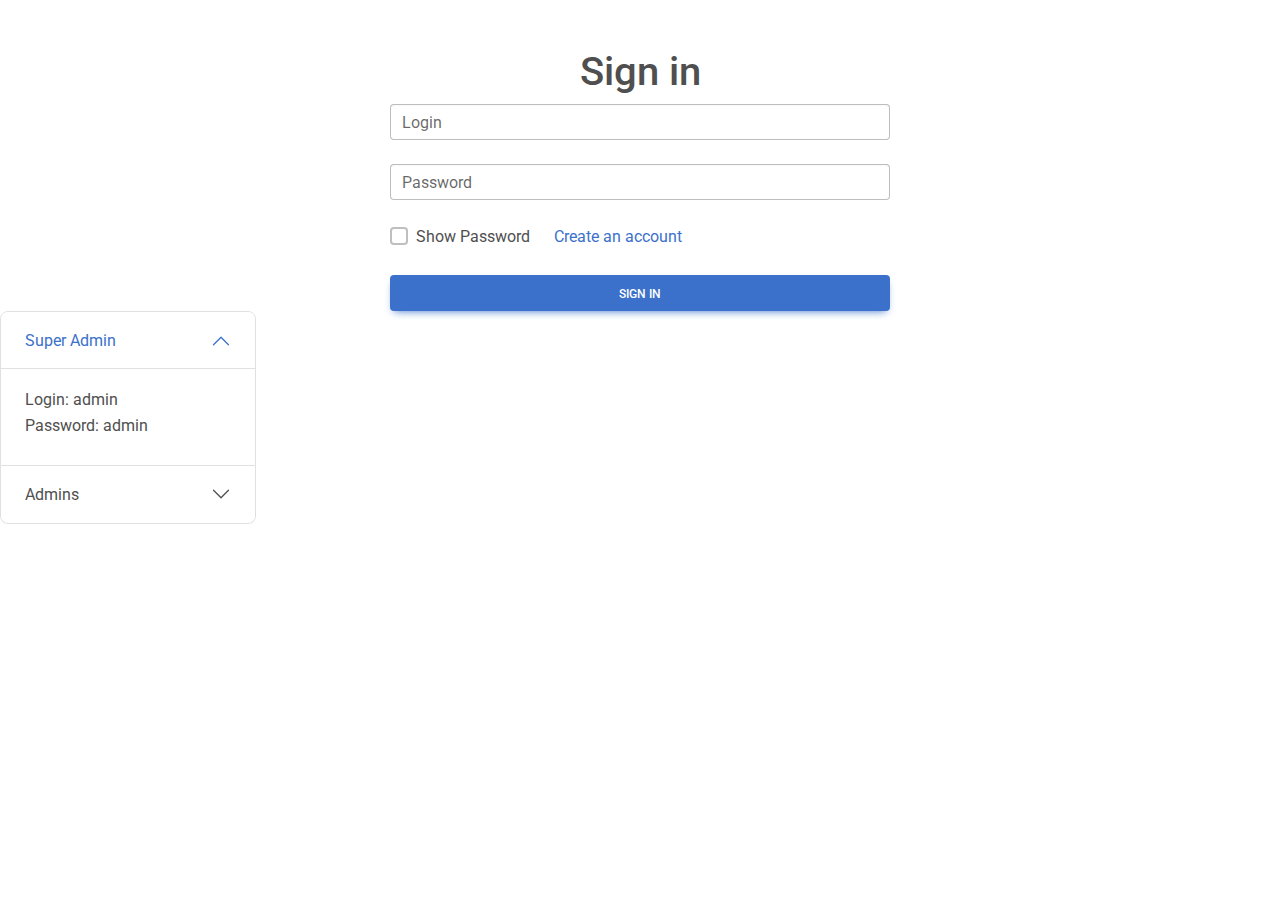
<file: index.html>
<!DOCTYPE html>
<html lang="en">

<head>
  <meta charset="UTF-8">
  <meta http-equiv="X-UA-Compatible" content="IE=edge">
  <meta name="viewport" content="width=device-width, initial-scale=1.0">
  <link rel="stylesheet" href="https://cdnjs.cloudflare.com/ajax/libs/font-awesome/6.0.0/css/all.min.css" />
  <link rel="stylesheet" href="https://fonts.googleapis.com/css2?family=Roboto:wght@300;400;500;700;900&display=swap" />
  <link rel="stylesheet" href="./css/mdb.min.css" />
  <link rel="stylesheet" href="./css/style.css" />
  <title>Sign in</title>
</head>

<body>
  <div class="wrapper">
    <div class="container">
      <div class="sign-in classic-form mt-5 mx-auto">
        <h1 class="sign-in__title title">Sign in</h1>
        <form class="sign-in__form">
          <!-- * Email input -->
          <div class="form-outline mb-4">
            <input type="text" id="login" class="form-control">
            <label class="form-label" for="login">Login</label>
            <div class="form-notch">
              <div class="form-notch-leading" style="width: 9px;"></div>
              <div class="form-notch-middle" style="width: 40.8px;">
              </div>
              <div class="form-notch-trailing"></div>
            </div>
          </div>

          <!-- * Password input -->
          <div class="form-outline mb-4">
            <input type="password" id="password" class="form-control">
            <label class="form-label" for="password" style="margin-left: 0px;">Password</label>
            <div class="form-notch">
              <div class="form-notch-leading" style="width: 9px;"></div>
              <div class="form-notch-middle" style="width: 64.8px;"></div>
              <div class="form-notch-trailing"></div>
            </div>
          </div>

          <!-- * Checkbox input -->
          <div class="d-flex mb-4">
            <div class="form-check me-4">
              <input class="form-check-input" type="checkbox" id="btn-showPassword" />
              <label class="form-check-label" for="btn-showPassword">Show Password</label>
            </div>

            <a href="" id="redirectLink">Create an account</a>
          </div>

          <button type="button" id="btn-submit" class="btn btn-primary btn-block">Sign in</button>
        </form>
      </div>

      <div class="users">
        <div class="users__body">
          <div class="accordion" id="accordionExample">
            <div class="accordion-item">
              <h2 class="accordion-header" id="headingOne">
                <button class="accordion-button" type="button" data-mdb-toggle="collapse" data-mdb-target="#collapseOne"
                  aria-expanded="true" aria-controls="collapseOne">
                  Super Admin
                </button>
              </h2>
              <div id="collapseOne" class="accordion-collapse collapse show" aria-labelledby="headingOne"
                data-mdb-parent="#accordionExample">
                <div class="accordion-body" id="super-admin"></div>
              </div>
            </div>
            <div class="accordion-item">
              <h2 class="accordion-header" id="headingTwo">
                <button class="accordion-button collapsed" type="button" data-mdb-toggle="collapse"
                  data-mdb-target="#collapseTwo" aria-expanded="false" aria-controls="collapseTwo">
                  Admins
                </button>
              </h2>
              <div id="collapseTwo" class="accordion-collapse collapse" aria-labelledby="headingTwo"
                data-mdb-parent="#accordionExample">
                <div class="accordion-body" id="admin"></div>
              </div>
            </div>
          </div>
        </div>
      </div>
    </div>
    <!-- * State Message -->
    <div class="status-message" id="status-message"></div>
  </div>

  <script src="./js/libs/mdb.min.js"></script>
  <script type="module" src="./js/auth.js"></script>
</body>

</html>
</file>
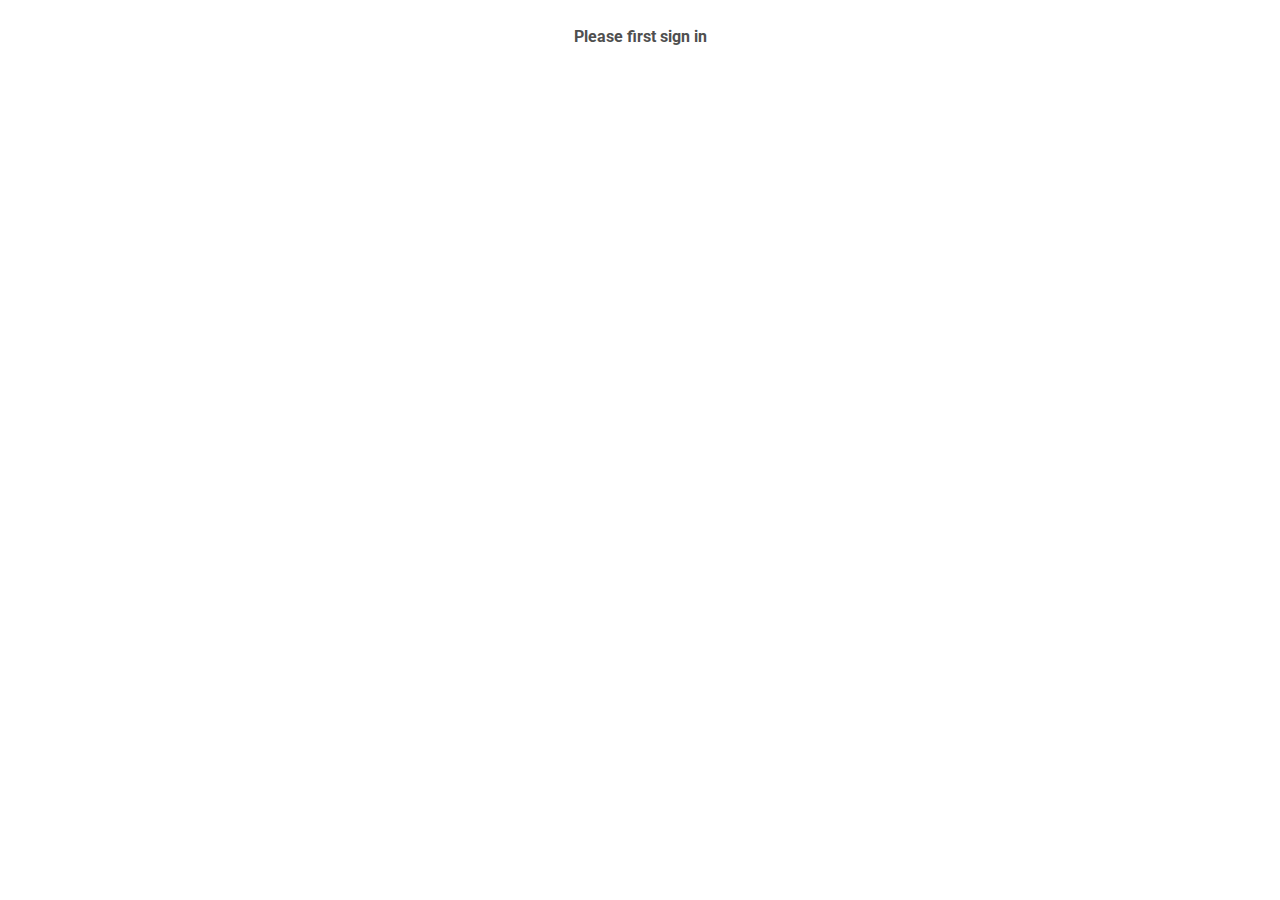
<file: admin.html>
<!DOCTYPE html>
<html lang="en">

<head>
    <meta charset="UTF-8">
    <meta http-equiv="X-UA-Compatible" content="IE=edge">
    <meta name="viewport" content="width=device-width, initial-scale=1.0">
    <link rel="stylesheet" href="https://cdnjs.cloudflare.com/ajax/libs/font-awesome/6.0.0/css/all.min.css" />
    <link rel="stylesheet"
        href="https://fonts.googleapis.com/css2?family=Roboto:wght@300;400;500;700;900&display=swap" />
    <link rel="stylesheet" href="./css/mdb.min.css" />
    <link rel="stylesheet" href="./css/admin.css">
    <title>Admin Panel</title>
</head>

<body>
    <div class="wrapper">
        <nav class="navigation-body d-flex justify-content-between align-items-center shadow-5 rounded-5">
            <h3 class="title title-blog">My Panel</h3>
            <div class="dropdown dropdown-blog d-flex justify-content-end">
                <span class="user_name m-1"></span>
                <button class="dropdown-toggle d-flex align-items-center" href="#" id="navbarDropdownMenuAvatar"
                    role="button" data-mdb-toggle="dropdown" aria-expanded="false">
                    <img src="./image/avatar.png" class="rounded-circle" height="25" alt="avatar" loading="lazy" />
                </button>

                <ul class="dropdown-menu dropdown-menu-end" id="userMenu" aria-labelledby="navbarDropdownMenuAvatar">
                    <li>
                        <a href="notes.html" class="dropdown-item">All Notes</a>
                    </li>
                    <li>
                        <a class="dropdown-item" id="logout">Logout</a>
                    </li>
                </ul>
            </div>
        </nav>
        <div class="container">
            <section
                class="admin position-relative d-flex justify-content-between flex-column-reverse flex-md-row align-md-center gap-5 my-3 p-2">
                <div class="admin__users users">
                    <h2 class="title">Users</h2>
                    <ul class="users__block list-unstyled" id="userList"></ul>
                </div>

                <div class="admin__form form">
                    <div class="form classic-form">
                        <h3 class="form__title subtitle">Add user</h3>
                        <form class="form">
                            <!-- * Email input -->
                            <div class="form-outline mb-4">
                                <input type="text" id="login" class="form-control _required">
                                <label class="form-label" for="login">Login</label>
                                <div class="form-notch">
                                    <div class="form-notch-leading" style="width: 9px;"></div>
                                    <div class="form-notch-middle" style="width: 40.8px;">
                                    </div>
                                    <div class="form-notch-trailing"></div>
                                </div>
                            </div>

                            <!-- * Password input -->
                            <div class="form-outline mb-4">
                                <input type="password" id="password" class="form-control _required">
                                <label class="form-label" for="password" style="margin-left: 0px;">Password</label>
                                <div class="form-notch">
                                    <div class="form-notch-leading" style="width: 9px;"></div>
                                    <div class="form-notch-middle" style="width: 64.8px;"></div>
                                    <div class="form-notch-trailing"></div>
                                </div>
                            </div>

                            <!-- Cunfirm Password input-->
                            <div class="form-outline mb-4">
                                <input type="password" id="confirm" class="form-control _required">
                                <label class="form-label" for="confirm" style="margin-left: 0px;">Cunfirm
                                    Password</label>
                                <div class="form-notch">
                                    <div class="form-notch-leading" style="width: 9px;"></div>
                                    <div class="form-notch-middle" style="width: 111px;"></div>
                                    <div class="form-notch-trailing"></div>
                                </div>
                            </div>

                            <!-- * Checkbox input -->
                            <div class="d-flex mb-4 flex-lg-row flex-column">
                                <div class="form-check me-4">
                                    <input class="form-check-input" type="checkbox" id="btn-showPassword" />
                                    <label class="form-check-label" for="btn-showPassword">Show Password</label>
                                </div>

                                <div class="form-check me-4">
                                    <input class="form-check-input" type="checkbox" id="btn-makeAdmin" />
                                    <label class="form-check-label" for="btn-makeAdmin">Make an Admin</label>
                                </div>
                            </div>

                            <button type="button" id="submit" class="btn btn-primary btn-block">Sign in</button>
                        </form>
                    </div>
                </div>
            </section>

            <!-- * Modal -->
            <div class="popup">
                <div class="modal fade" id="exampleModal" tabindex="-1" aria-labelledby="exampleModalLabel"
                    aria-hidden="true">
                    <div class="modal-dialog">
                        <div class="modal-content">
                            <div class="modal-header">
                                <h5 class="modal-title" id="exampleModalLabel">Edit user</h5>
                                <button type="button" class="btn-close" data-mdb-dismiss="modal"
                                    aria-label="Close"></button>
                            </div>
                            <div class="modal-body" id="modalBody">
                                <form>
                                    <!-- * Email input -->
                                    <div class="form-outline mb-4">
                                        <input type="text" id="changeLogin"
                                            class="form-control text-capitalize _change-required"
                                            placeholder="Change login" />
                                    </div>

                                    <!-- * Password input -->
                                    <div class="form-outline mb-4">
                                        <input type="password" id="changePassword" class="form-control _change-required"
                                            placeholder="Change password" />
                                    </div>

                                    <!-- * Checkbox input -->
                                    <div class="d-flex mb-4 flex-lg-row flex-column">
                                        <div class="form-check me-4">
                                            <input class="form-check-input" type="checkbox"
                                                id="btn-edit-showPassword" />
                                            <label class="form-check-label" for="btn-edit-showPassword">Show
                                                Password</label>
                                        </div>

                                        <div class="form-check me-4">
                                            <input class="form-check-input" type="checkbox" id="btn-edit-makeAdmin" />
                                            <label class="form-check-label" for="btn-edit-makeAdmin">Make an
                                                Admin</label>
                                        </div>
                                    </div>
                                </form>

                                <div class="modal-block d-flex justify-content-between gap-2" id="allPermissions">
                                    <div class="modal-block__item w-50">
                                        <p class="text-center fw-semibold">Available</p>
                                        <div id="availableWrap" data-permission="active"
                                            class="item border permission-item border-2 py-3 d-flex flex-column justify-content-around align-items-center gap-3">
                                        </div>
                                    </div>
                                    <div class="modal-block__item w-50">
                                        <p class="text-center fw-semibold">Not Available</p>
                                        <div id="activeWrap" data-permission="notActive"
                                            class="item border permission-item border-2 py-3 d-flex flex-column justify-content-around align-items-center gap-3">
                                        </div>
                                    </div>
                                </div>
                            </div>

                            <div class="modal-footer">
                                <button type="button" class="btn btn-secondary" id="change-close"
                                    data-mdb-dismiss="modal">Close</button>
                                <button type="button" class="btn btn-primary" id="change-save">Save changes</button>
                            </div>
                        </div>
                    </div>
                </div>
            </div>
            <!-- * State Message -->
            <div class="status-message" id="status-message"></div>
        </div>
    </div>

    <script src="./js/libs/mdb.min.js"></script>
    <script type="module" src="./js/admin.js"></script>
</body>

</html>
</file>
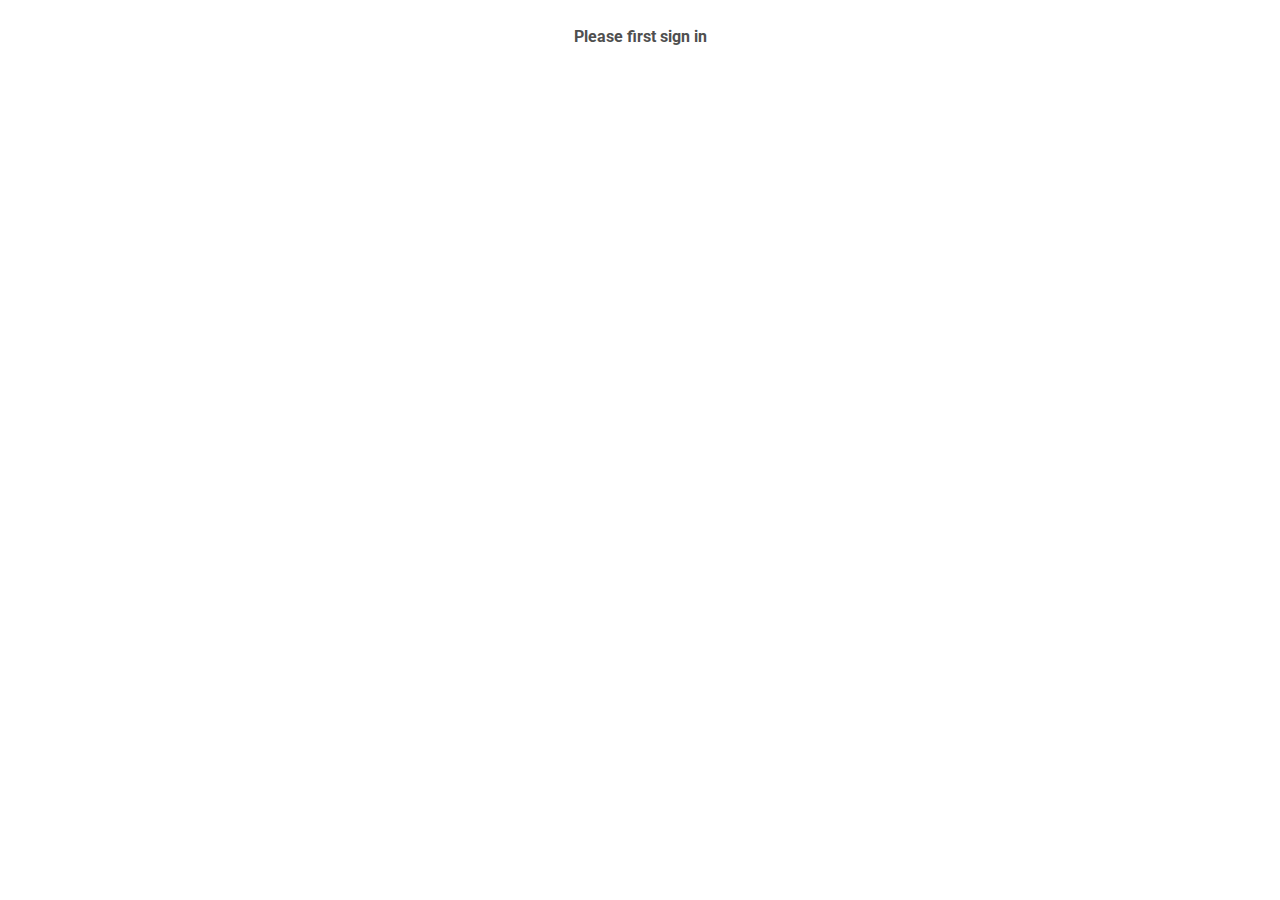
<file: notes.html>
<!DOCTYPE html>
<html lang="en">

<head>
    <meta charset="UTF-8">
    <meta http-equiv="X-UA-Compatible" content="IE=edge">
    <meta name="viewport" content="width=device-width, initial-scale=1.0">
    <link rel="stylesheet"
        href="https://fonts.googleapis.com/css2?family=Roboto:wght@300;400;500;700;900&display=swap" />
    <link rel="stylesheet" href="./css/mdb.min.css">
    <link rel="stylesheet" href="./css/notes.css">
    <title>Notes</title>
</head>

<body>
    <div class="wrapper">
        <nav class="navigation-body d-flex justify-content-between align-items-center shadow-5 rounded-5">
            <h3 class="title title-blog">My Notes</h3>
            <div class="dropdown dropdown-blog d-flex justify-content-end align-items-center">
                <span class="user_name m-1"></span>
                <button class="dropdown-toggle d-flex align-items-center" href="#" id="navbarDropdownMenuAvatar"
                    role="button" data-mdb-toggle="dropdown" aria-expanded="false">
                    <img src="./image/avatar.png" class="rounded-circle" height="25" alt="avatar" loading="lazy" />
                </button>

                <ul class="dropdown-menu dropdown-menu-end" id="userMenu" aria-labelledby="navbarDropdownMenuAvatar">
                    <li id="permissons"></li>
                    <li>
                        <a class="dropdown-item" id="logout">Logout</a>
                    </li>
                </ul>
            </div>
        </nav>
        <div class="container">
            <div class="notes">
                <!-- * Notes Form -->
                <section class="notes__form">
                    <form class="notes-form">
                        <div class="notes-form__inputs d-flex align-items-lg-center flex-wrap">
                            <div class="notes-form__type d-flex align-items-center justify-content-between">
                                <div class="notes-form__date">
                                    <input type="date" id="date">
                                </div>

                                <div class="form-outline notes-form__text">
                                    <input type="text" id="text" class="form-control _required"
                                        placeholder="Add your note" />
                                </div>
                            </div>

                            <div
                                class="notes-form__actions d-flex align-items-center justify-content-md-end justify-content-around">
                                <div class="form-check me-4 notes-form__checkbox">
                                    <input class="form-check-input" type="checkbox" id="importantBtn" />
                                    <label class="form-check-label" for="importantBtn">Important</label>
                                </div>

                                <button class="btn btn-success notes-form__submit" id="addBtn">Save note</button>
                            </div>
                        </div>
                    </form>
                    <div class="notes__filter d-flex justify-content-between align-items-center mt-4 gap-3">
                        <input type="search" id="search" class="form-control" placeholder="Search"
                            aria-label="Search" />
                        <select class="select">
                            <option value="all">All</option>
                            <option value="done">Done</option>
                            <option value="important">Important</option>
                        </select>
                    </div>
                </section>

                <!-- * Notes Body -->
                <section class="notes__body" id="notesBody"></section>
            </div>
        </div>
        <!-- * Modal -->
        <!-- * Modal -->
        <div class="popup">
            <div class="modal fade" id="exampleModal" tabindex="-1" aria-labelledby="exampleModalLabel"
                aria-hidden="true">
                <div class="modal-dialog">
                    <div class="modal-content">
                        <div class="modal-header">
                            <h5 class="modal-title" id="exampleModalLabel">Edit Note</h5>
                            <button type="button" class="btn-close" data-mdb-dismiss="modal"
                                aria-label="Close"></button>
                        </div>
                        <div class="modal-body" id="modalBody">
                            <form>
                                <!-- * Date input -->
                                <div class="mb-4">
                                    <input type="date" id="changeDate" class="form-control" />
                                </div>

                                <!-- * Text input -->
                                <div class="form-outline mb-4">
                                    <input type="text" id="changeText" class="form-control _change-required"
                                        placeholder="Change note" />
                                </div>


                                <!-- * Checkbox input -->
                                <div class="d-flex mb-4 flex-lg-row flex-column">
                                    <div class="form-check me-4">
                                        <input class="form-check-input" type="checkbox" id="btn-important" />
                                        <label class="form-check-label" for="btn-important">Make Important</label>
                                    </div>

                                    <div class="form-check me-4">
                                        <input class="form-check-input" type="checkbox" id="btn-complete" />
                                        <label class="form-check-label" for="btn-complete">Make Complate</label>
                                    </div>
                                </div>
                            </form>
                        </div>

                        <div class="modal-footer">
                            <button type="button" class="btn btn-secondary" id="change-close"
                                data-mdb-dismiss="modal">Close</button>
                            <button type="button" class="btn btn-primary" id="change-save">Save note</button>
                        </div>
                    </div>
                </div>
            </div>
        </div>
        <!-- * State Message -->
        <div class="status-message" id="status-message"></div>
    </div>
    <script src="./js/libs/mdb.min.js"></script>
    <script type="module" src="./js/notes.js"></script>
</body>

</html>
</file>
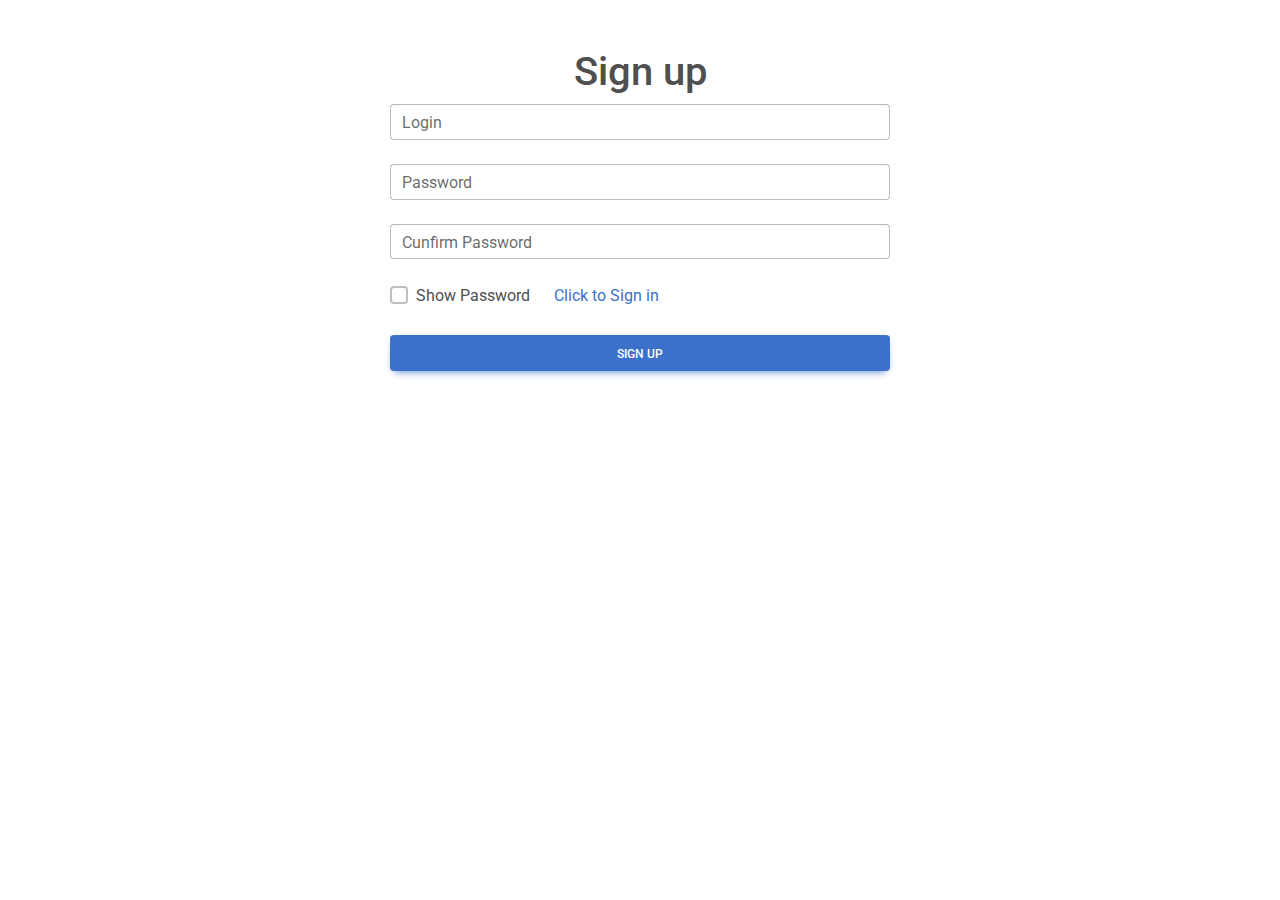
<file: sign-up.html>
<!DOCTYPE html>
<html lang="en">

<head>
    <meta charset="UTF-8">
    <meta http-equiv="X-UA-Compatible" content="IE=edge">
    <meta name="viewport" content="width=device-width, initial-scale=1.0">
    <link rel="stylesheet" href="https://cdnjs.cloudflare.com/ajax/libs/font-awesome/6.0.0/css/all.min.css" />
    <link rel="stylesheet"
        href="https://fonts.googleapis.com/css2?family=Roboto:wght@300;400;500;700;900&display=swap" />
    <link rel="stylesheet" href="./css/mdb.min.css" />
    <link rel="stylesheet" href="./css/style.css" />
    <title>Sign up</title>
</head>

<body>
    <div class="wrapper">
        <div class="container">
            <div class="sign-up classic-form mt-5 mx-auto">
                <h1 class="sign-up__title title">Sign up</h1>
                <form class="sign-up__form">
                    <!-- Email input -->
                    <div class="form-outline mb-4">
                        <input type="text" id="login" class="form-control _required">
                        <label class="form-label" for="login">Login</label>
                        <div class="form-notch">
                            <div class="form-notch-leading" style="width: 9px;"></div>
                            <div class="form-notch-middle" style="width: 40px;">
                            </div>
                            <div class="form-notch-trailing"></div>
                        </div>
                    </div>

                    <!-- Password input -->
                    <div class="form-outline mb-4">
                        <input type="password" data-validate id="password" class="form-control _required">
                        <label class="form-label" for="password" style="margin-left: 0px;">Password</label>
                        <div class="form-notch">
                            <div class="form-notch-leading" style="width: 9px;"></div>
                            <div class="form-notch-middle" style="width: 65px;"></div>
                            <div class="form-notch-trailing"></div>
                        </div>
                    </div>

                    <!-- Cunfirm Password input-->
                    <div class="form-outline mb-4">
                        <input type="password" id="confirm" class="form-control _required">
                        <label class="form-label" for="confirm" style="margin-left: 0px;">Cunfirm Password</label>
                        <div class="form-notch">
                            <div class="form-notch-leading" style="width: 9px;"></div>
                            <div class="form-notch-middle" style="width: 111px;"></div>
                            <div class="form-notch-trailing"></div>
                        </div>
                    </div>

                    <!-- * Checkbox input -->
                    <div class="d-flex mb-4">
                        <div class="form-check me-4">
                            <input class="form-check-input" type="checkbox" id="btn-showPassword" />
                            <label class="form-check-label" for="btn-showPassword">Show Password</label>
                        </div>

                        <a href="" id="redirectLink">Click to Sign in</a>
                    </div>

                    <button type="button" id="submit" class="btn btn-primary btn-block">Sign Up</button>
                </form>
            </div>
        </div>
    </div>

    <script src="./js/libs/mdb.min.js"></script>
    <script type="module" src="./js/register.js"></script>
</body>

</html>
</file>
<file: css/style.css>
.wrapper{max-width:1920px;margin:auto}.navigation-body{padding:10px 20px}.dropdown-blog button{border:none;outline:none;background-color:rgba(0,0,0,0)}select{-webkit-appearance:none;-moz-appearance:none;appearance:none;outline:0;border:0;box-shadow:none;flex:1;padding:0 1em;color:#fff;background-color:#2c3e50;background-image:none;cursor:pointer}select::-ms-expand{display:none}.select{position:relative;display:flex;width:20em;height:2.3em;min-height:auto;border-radius:.25em;overflow:hidden}.title{text-align:center}.classic-form{max-width:500px}.subtitle{text-align:center;margin-bottom:1.2rem}.input-error{background-color:#ffe9e9 !important}.note-done{text-decoration:line-through !important}.done{background-color:#14a44d !important}a{cursor:pointer}.users{position:absolute;left:0;width:20%}@media screen and (max-width: 1000px){.users{display:block;position:static;width:100%;margin-top:20px}.users__body{width:100%}}
</file>
<file: css/admin.css>
.wrapper{max-width:1920px;margin:auto}.navigation-body{padding:10px 20px}.dropdown-blog button{border:none;outline:none;background-color:rgba(0,0,0,0)}select{-webkit-appearance:none;-moz-appearance:none;appearance:none;outline:0;border:0;box-shadow:none;flex:1;padding:0 1em;color:#fff;background-color:#2c3e50;background-image:none;cursor:pointer}select::-ms-expand{display:none}.select{position:relative;display:flex;width:20em;height:2.3em;min-height:auto;border-radius:.25em;overflow:hidden}.title{text-align:center}.classic-form{max-width:500px}.subtitle{text-align:center;margin-bottom:1.2rem}.input-error{background-color:#ffe9e9 !important}.note-done{text-decoration:line-through !important}.done{background-color:#14a44d !important}a{cursor:pointer}.admin__users{width:50%}.admin__form{width:50%}.permission-item{height:170px !important}@media screen and (max-width: 768px){.admin__users{width:100%}.admin__form{width:100%}}
</file>
<file: css/notes.css>
.wrapper{max-width:1920px;margin:auto}.navigation-body{padding:10px 20px}.dropdown-blog button{border:none;outline:none;background-color:rgba(0,0,0,0)}select{-webkit-appearance:none;-moz-appearance:none;appearance:none;outline:0;border:0;box-shadow:none;flex:1;padding:0 1em;color:#fff;background-color:#2c3e50;background-image:none;cursor:pointer}select::-ms-expand{display:none}.select{position:relative;display:flex;width:20em;height:2.3em;min-height:auto;border-radius:.25em;overflow:hidden}.title{text-align:center}.classic-form{max-width:500px}.subtitle{text-align:center;margin-bottom:1.2rem}.input-error{background-color:#ffe9e9 !important}.note-done{text-decoration:line-through !important}.done{background-color:#14a44d !important}a{cursor:pointer}.notes P{margin:0}.notes__item{margin-bottom:15px;min-height:50px;border-radius:10px;transition:all .2s ease-in-out;padding:8px;cursor:pointer}.notes__item:hover{box-shadow:-10px 20px 40px -8px rgba(0,0,0,.1);transform:scale(1.01) translateX(10px)}.notes__item .item{display:flex}.notes__item .item__name{flex:1 1 auto;cursor:pointer}.notes__item .item__circle{width:15px;height:15px;border-radius:50%;margin-right:10px}.notes__body{margin:20px 0px}.notes .notes-form{margin:20px 0px}.notes .notes-form__type{flex:0 0 50%}.notes .notes-form__actions{flex:0 0 50%}.notes .notes-form__date{margin-right:20px;flex:1 1 auto;color:#4f4f4f;padding:3px 5px;border-radius:5px;background-color:rgba(0,0,0,0);border:2px solid #bdbdbd}.notes .notes-form__date input{border:none;outline:none;color:#858585}.notes .notes-form__date input::-webkit-calendar-picker-indicator{color:#fff}.notes .notes-form__date input::-webkit-calendar-picker-indicator:hover{cursor:pointer}.notes .notes-form__text{flex:1 1 auto}.notes .notes-form__checkbox{flex:0 0 10%}.notes .title-blog{font-weight:700}@media screen and (max-width: 767px){.notes .notes-form__inputs{flex-direction:column}.notes .notes-form__type{margin-bottom:20px;align-items:flex-start}}
</file>
